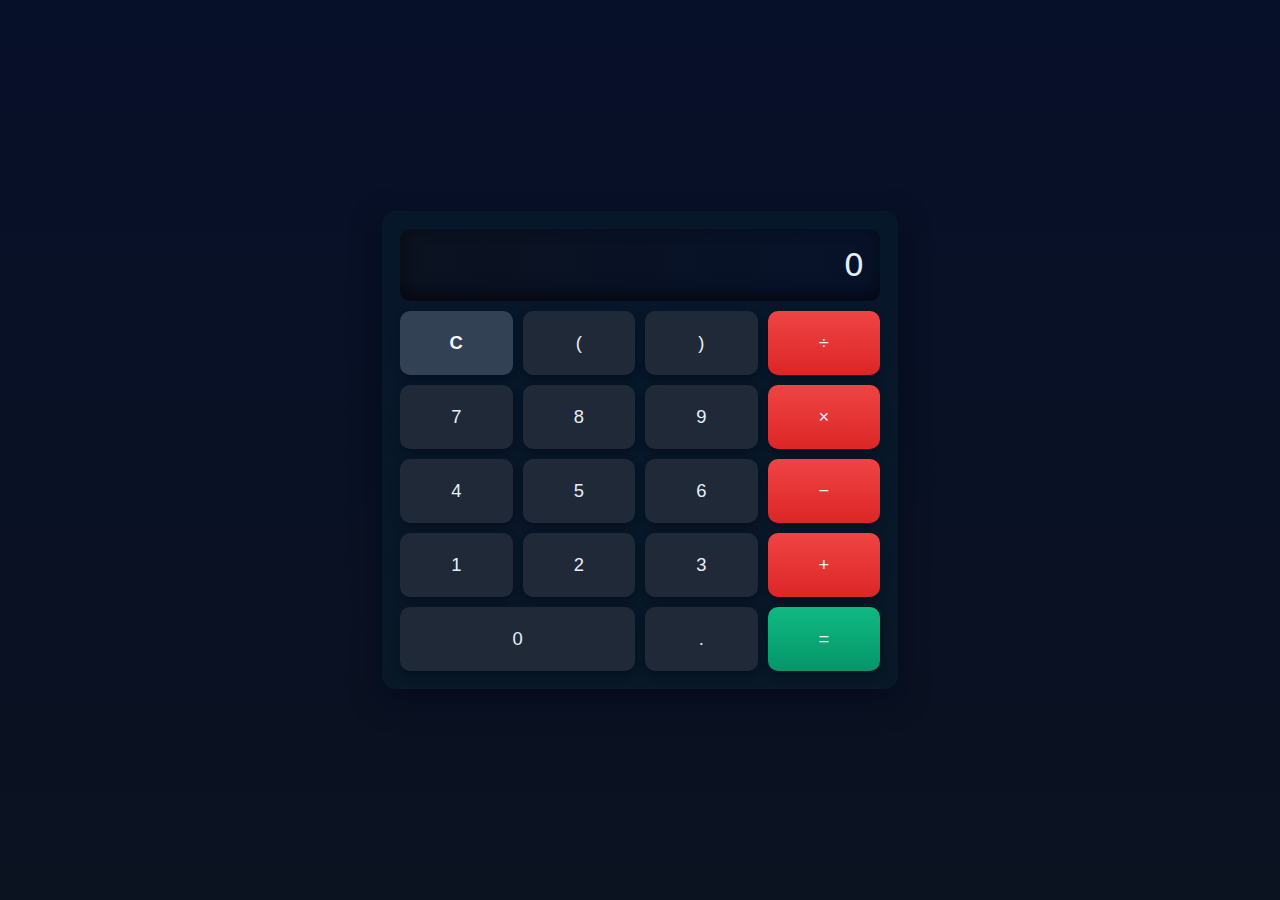
<file: HTML/Assignment/Assignment_2/Calculator/index.html>
<!doctype html>
<html lang="en">
<head>
<meta charset="utf-8" />
<meta name="viewport" content="width=device-width,initial-scale=1" />
<title>Grid Calculator UI (Demo)</title>
<link rel="stylesheet" href="style.css">
</head>
<body>

<div class="calculator" role="application" aria-label="Calculator">
  <div id="display" class="display" aria-live="polite">0</div>

  <!-- Row 1 -->
  <button class="btn clear" data-value="C" aria-label="Clear (C)">C</button>
  <button class="btn" data-value="(" aria-label="Left Parenthesis">(</button>
  <button class="btn" data-value=")" aria-label="Right Parenthesis">)</button>
  <button class="btn op" data-value="/" aria-label="Divide">÷</button>

  <!-- Row 2 -->
  <button class="btn" data-value="7">7</button>
  <button class="btn" data-value="8">8</button>
  <button class="btn" data-value="9">9</button>
  <button class="btn op" data-value="*" aria-label="Multiply">×</button>

  <!-- Row 3 -->
  <button class="btn" data-value="4">4</button>
  <button class="btn" data-value="5">5</button>
  <button class="btn" data-value="6">6</button>
  <button class="btn op" data-value="-" aria-label="Minus">−</button>

  <!-- Row 4 -->
  <button class="btn" data-value="1">1</button>
  <button class="btn" data-value="2">2</button>
  <button class="btn" data-value="3">3</button>
  <button class="btn op" data-value="+" aria-label="Plus">+</button>

  <!-- Row 5 -->
  <button class="btn span-2" data-value="0">0</button>
  <button class="btn" data-value=".">.</button>
  <button class="btn equal" data-value="=" aria-label="Equals">=</button>
</div>

</body>
</html>
</file>
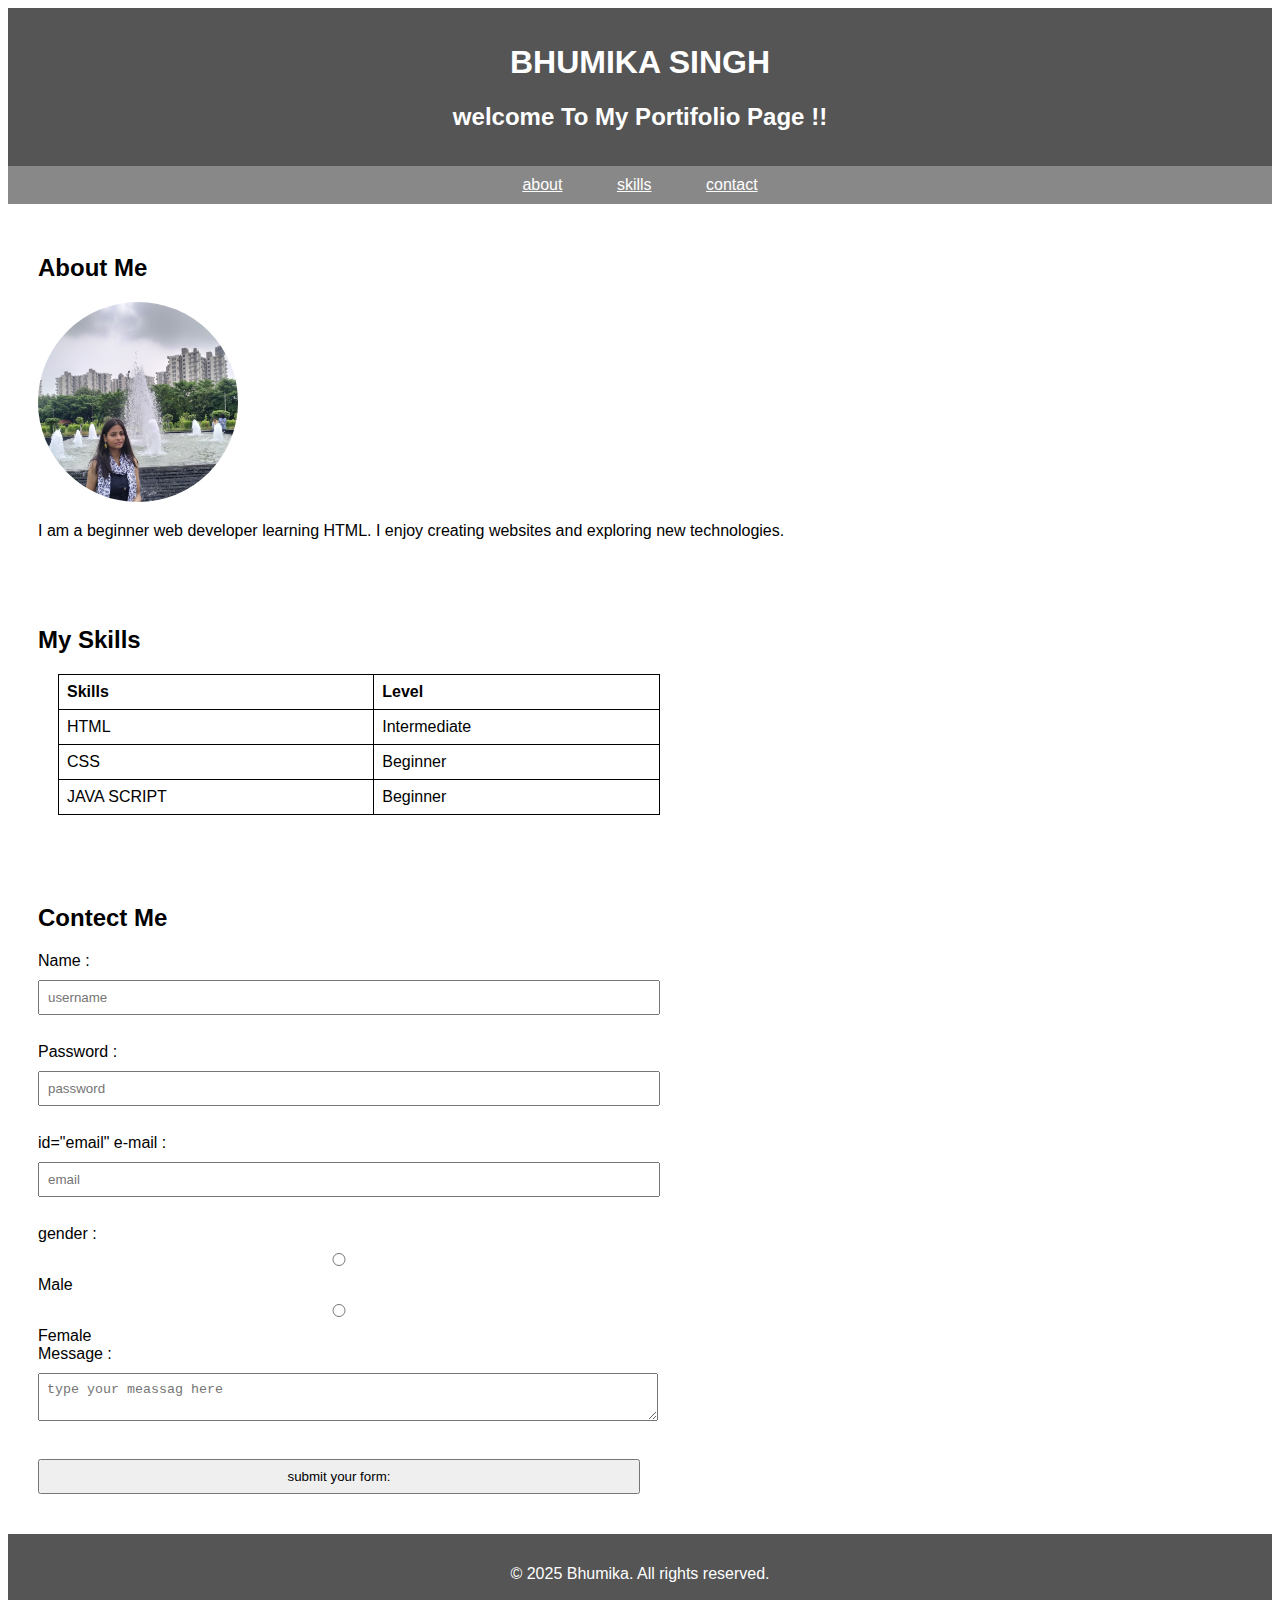
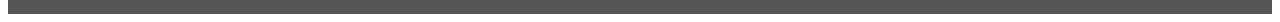
<file: HTML/zZ_practie/index1.html>
<!DOCTYPE html>
<html lang="en">
<head>
  <meta charset="UTF-8">
  <meta http-equiv="X-UA-Compatible" content="IE=edge">
  <meta name="viewport" content="width=device-width,initial-scale=1.0">
  <title>Document</title> 
  <link rel="stylesheet" type="text/css" href="style1.css">
</head>
<body>
          <!--===============  header   ===============-->
  <header>
      <h1>BHUMIKA SINGH</h1>
      <h2> welcome To My Portifolio Page !!</h2>
    </header>
          <!--=========nvigation=======-->
    <nav>
      <a href="about"> about </a>
      <a href="skills"> skills</a>
      <a href="contact"> contact</a>
    </nav>
  
          <!--===============  abot me section   ===============-->
      <section id="about">
        <h2>About Me</h2>
        <img src="../zZ_practie/photo.jpg" alt=" my profile pic">
        <p>I am a beginner web developer learning HTML. I enjoy creating websites and exploring new technologies.</p>
      </section>
              <!--===============  skills level table   ===============-->
      <section>
        <h2>My Skills</h2>
        <table>
          <tr>
            <th>Skills</th>
            <th>Level</th>
          </tr>
          <tr>
            <td>HTML</td>
            <td>Intermediate</td>
          </tr>
          <tr>
            <td>CSS</td>
            <td>Beginner</td>
          </tr>
          <tr>
            <td>JAVA SCRIPT</td>
            <td>Beginner</td>
          </tr>
        </table>
      </section>
  
  
            <!--===============  contect me   ===============-->
    <section id=" contect swction">
      <h2> Contect Me </h2>
      <form action="abc" method="post">
        <label for="name"> Name :</label><br/>
        <input type="text" id="username" placeholder="username"><br/>
        
        <label for="password">Password :</label><br/>
        <input type="password" id="password" placeholder="password"><br/>
        
        <label for="e-mail"> id="email" e-mail :</label><br/>
        <input type="email" placeholder="email"><br/>
        
        <label for="gender" >gender :</label><br/>
        <input type="radio" name="gender">Male
        <input type="radio" name=gender>Female<br/>
        
        <label for="Message">Message :</label><br>
        <textarea id="message" placeholder="type your meassag here"></textarea><br>
        
        <button type="submit">submit your form: </button>
      </form>
      
    </section>
    
        <!--===============  footer   ===============-->
    <footer>
      <p>© 2025 Bhumika. All rights reserved.</p>
    </footer>
  
</body>
</html>
</file>
<file: HTML/Assignment/Assignment_2/Calculator/style.css>
:root{
    --bg:#0f172a; --panel:#0b1220; --accent:#10b981; --muted:#94a3b8;
    --btn:#1f2937; --btn-op:#ef4444; --gap:10px;
  } 
  body{
    margin:0; 
    min-height:100vh; 
    display:flex; 
    align-items:center;
    justify-content:center;
    background: linear-gradient(180deg,#071029,#0b1220);
    font-family:system-ui,Segoe UI,Roboto,"Helvetica Neue",Arial;
    color:#e6eef8;
  }
  
  .calculator{
    width: min(480px, 96vw);
    background: linear-gradient(180deg,#07172a,#091827);
    padding:18px;
    border-radius:14px;
    box-shadow: 0 10px 30px rgba(2,6,23,.6);
    display: grid;
    grid-template-columns: repeat(4, minmax(60px, 1fr));   /* 4 columns */
    grid-template-rows: minmax(72px, auto) repeat(5, 64px); /* 1 display row + 5 button rows */
    gap: var(--gap);
  }

  /* Display */
  .display{
    grid-column: 1 / -1;   /* full width */
    background: linear-gradient(90deg,#0b1220,#07122a);
    border-radius:10px;
    padding: 12px 16px;
    display:flex; align-items:center; justify-content:flex-end;
    font-size: clamp(1.25rem, 3vw, 2rem);
    color: #e6eef8;
    box-shadow: inset 0 -6px 18px rgba(0,0,0,.6);
    overflow:hidden;
    word-break: break-all;
  }

  /* Buttons */
  .btn{
    border: none; outline: none;
    background: var(--btn);
    color: #e6eef8;
    font-size: 1.15rem;
    border-radius:10px;
    cursor: pointer;
    box-shadow: 0 4px 8px rgba(2,6,23,.45);
    transition: transform .08s ease, box-shadow .12s ease;
    display:flex; align-items:center; justify-content:center;
  }
  .btn:active{ transform: translateY(2px); box-shadow: 0 2px 6px rgba(2,6,23,.5); }

  .btn.op { background: linear-gradient(180deg,#ef4444,#dc2626); }
  .btn.equal { background: linear-gradient(180deg,#10b981,#059669); }

  /* Span two columns (e.g., 0) */
  .span-2 { grid-column: span 2; }

  /* small visual tweaks for clarity */
  .btn.clear { background: #334155; color: #f8fafc; font-weight:600; }
</file>
<file: HTML/zZ_practie/style1.css>
body{
  font-family: arial,sans-serif;
  margin:5;
  padding:0;
}

header, footer{
  background-color: #555;
  text-align: center;
  color: white;
  padding:  15px 0;
}

nav {
  background-color: #888;
  color:white;
  text-align:center;
}
nav a{
  color: white;
  padding: 10px ;
  margin:0 15px;
  display: inline-block;
}
nav a:hover {
  background-color:#566;
  
}
section{
  padding : 20px;
  margin: 10px;
}
img{
    width: 200px;
    height: 200px;
    border-radius: 50%;
}
table{
  width: 50%;
  margin:20px;
  border-collapse:collapse;
}
table ,th,td{
  padding:8px;
  border:1px solid black;
  text-align: left;
}
form input,textarea,button{
  padding: 8px;
  margin:10px 0;
  display: block;
  width: 50%;
}
</file>
